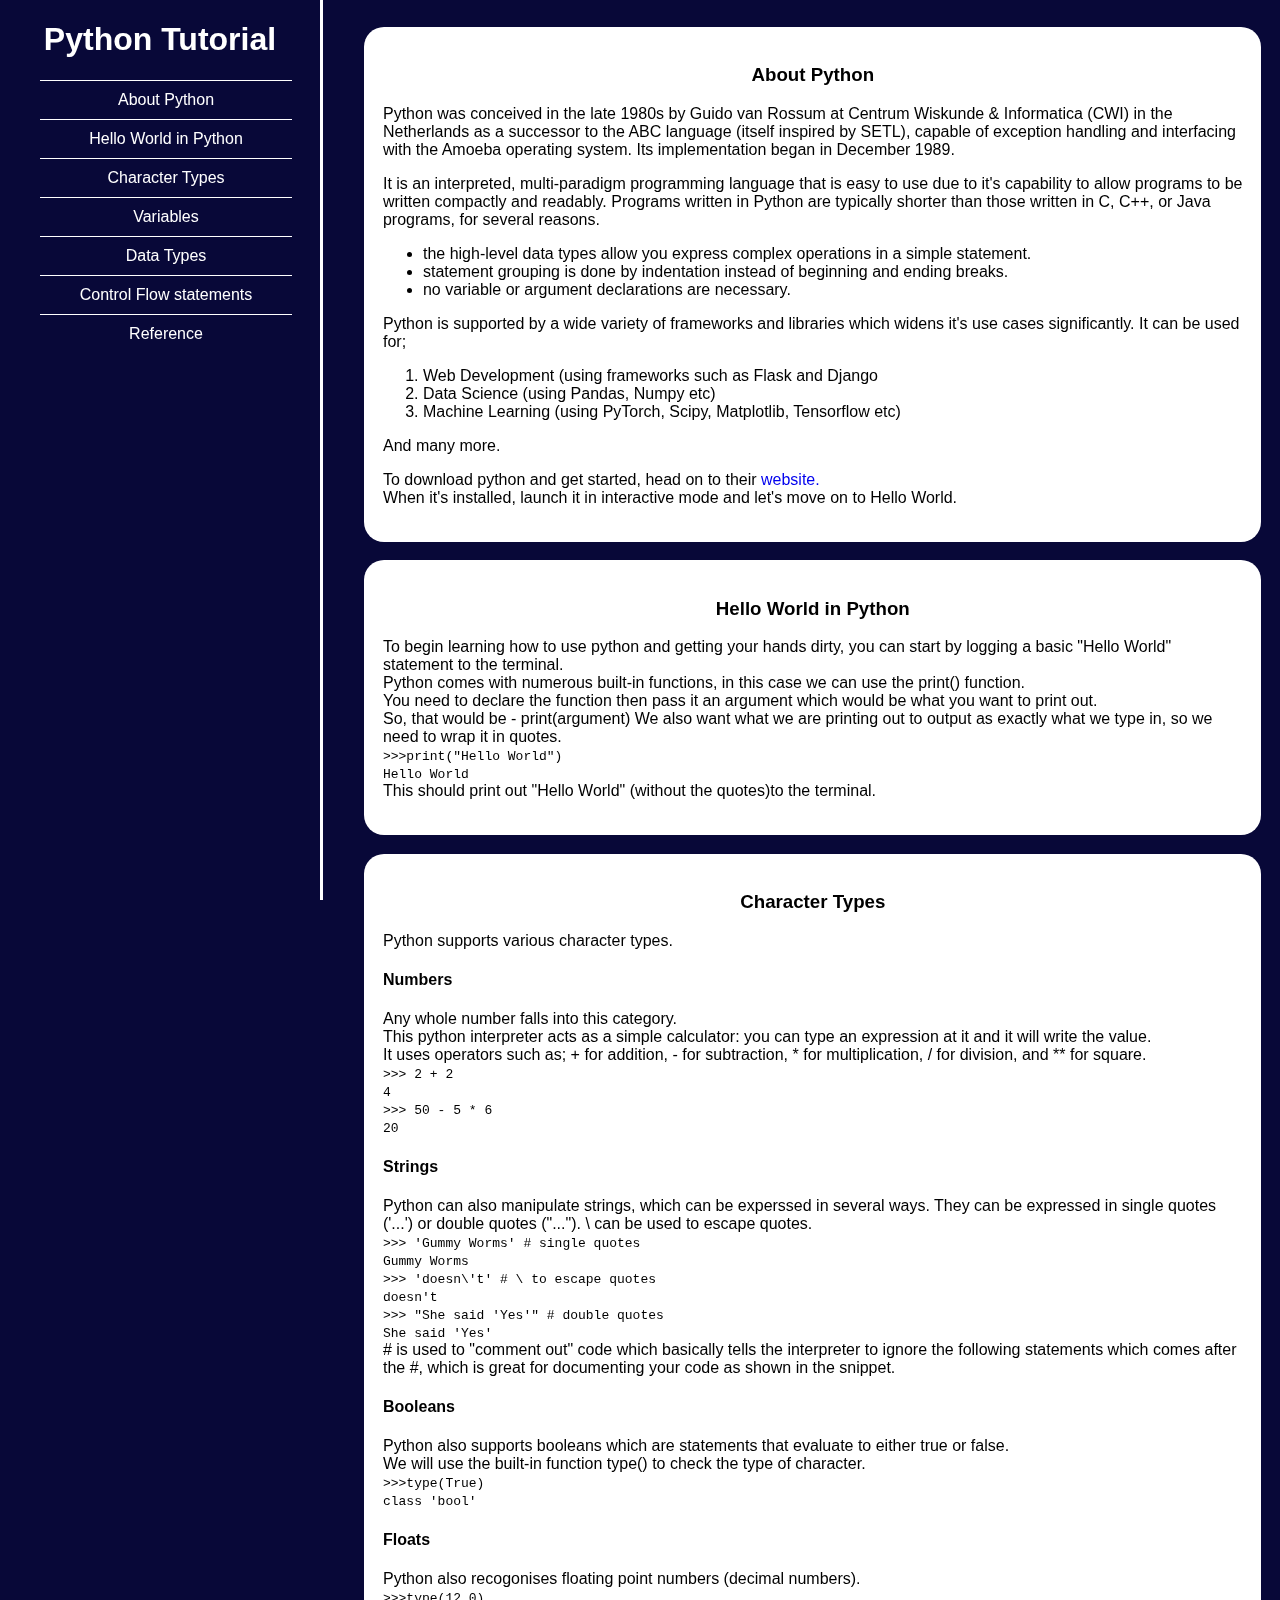
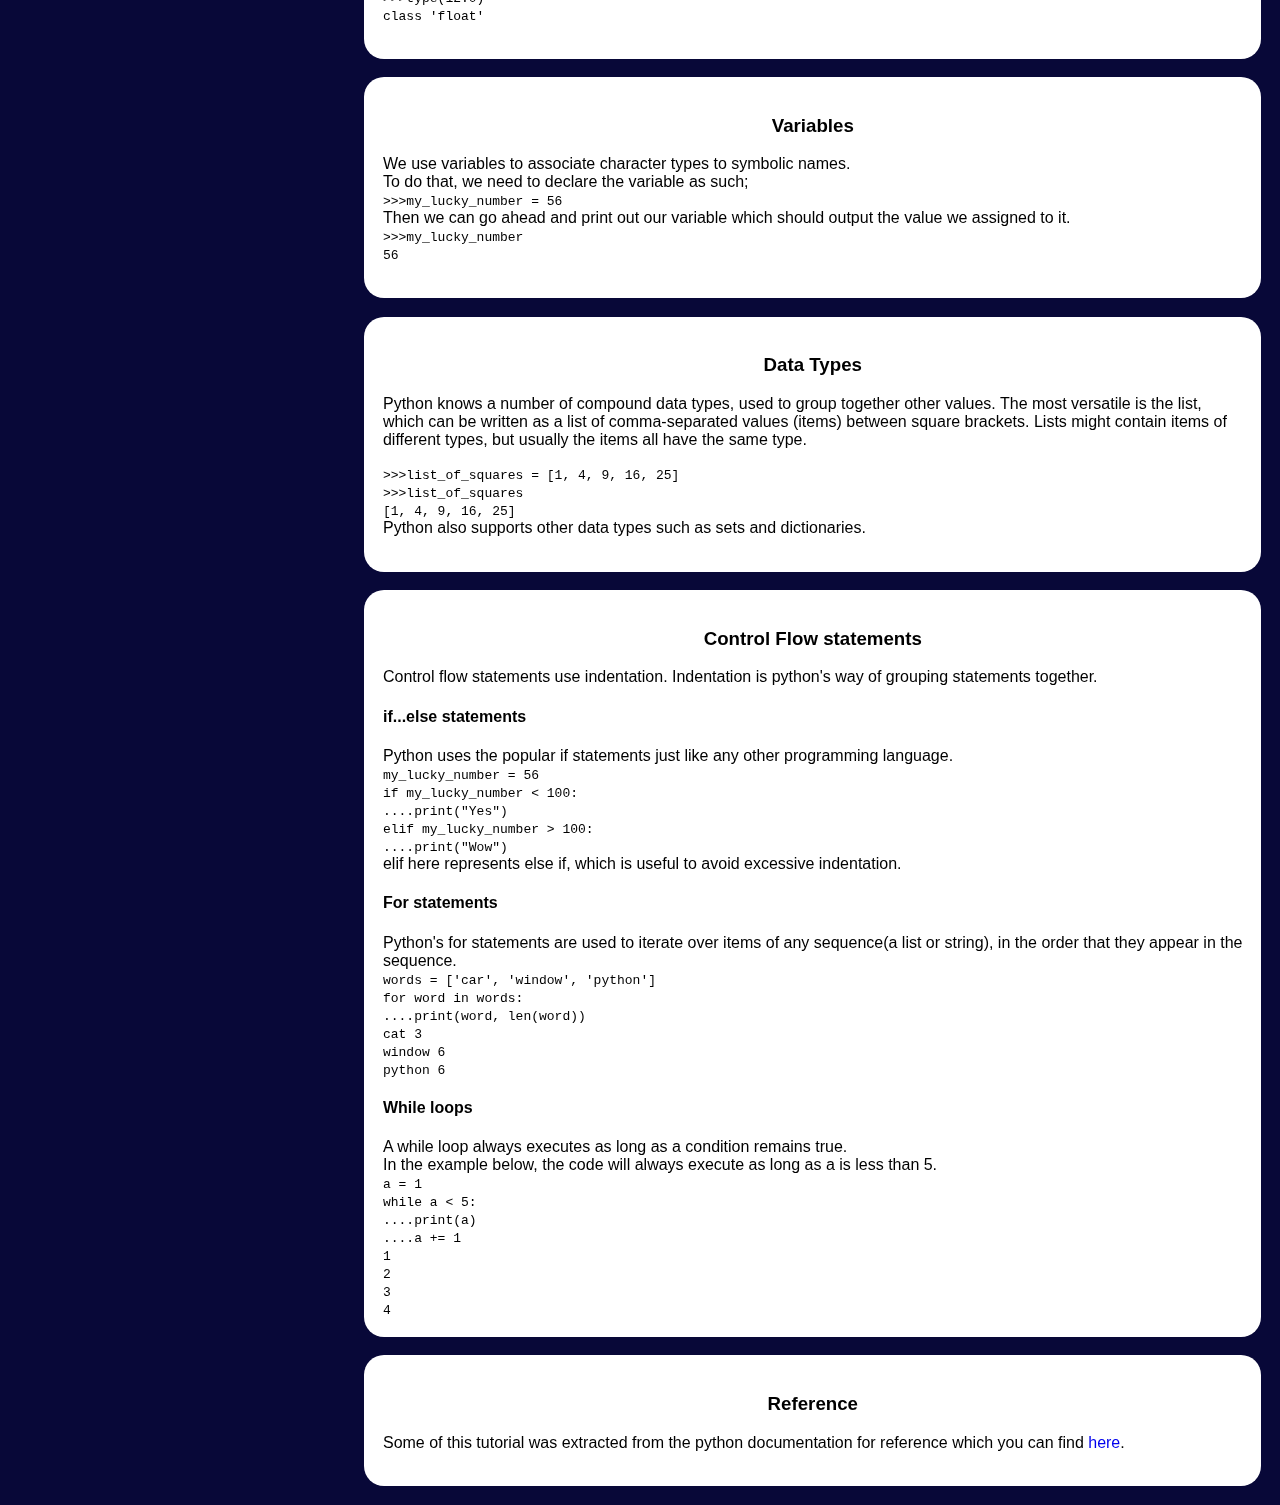
<file: Responsive-Web-Design/Technical-Documentation-Page/index.html>
<!DOCTYPE html>
<html lang="en">
<head>
    <meta charset="UTF-8">
    <meta name="viewport" content="width=device-width, initial-scale=1.0">
    <meta http-equiv="X-UA-Compatible" content="ie=edge">
    <link rel="stylesheet" href="style.css">
    <title>Python</title>
</head>
<body>
    <nav id="navbar">
        <header><h1>Python Tutorial</h1></header>
        <ul>
            <li><a class="nav-link" href="#About_Python">About Python</a></li>
            <li><a class="nav-link" href="#Hello_World_In_Python">Hello World in Python</a></li>
            <li><a class="nav-link" href="#Character_Types">Character Types</a></li>
            <li><a class="nav-link" href="#Variables">Variables </a></li>
            <li><a class="nav-link" href="#Data_Types">Data Types</a></li>
            <li><a class="nav-link" href="#Control_Flow_Statements">Control Flow statements</a></li>
            <li><a class="nav-link" href="#Reference">Reference</a></li>
        </ul>
    </nav>
    <main id="main-doc">
        <section class="main-section" id="About_Python">
            <!-- Python and its story and uses -->
            <header><h3>About Python</h3></header>
            <p>
                Python was conceived in the late 1980s by Guido van Rossum 
                at Centrum Wiskunde & Informatica (CWI) in the Netherlands 
                as a successor to the ABC language (itself inspired by SETL), 
                capable of exception handling and interfacing with the Amoeba 
                operating system. Its implementation began in December 1989. 
            </p>
            <p>
                It is an interpreted, multi-paradigm programming language that is easy to use 
                due to it's capability to allow programs to be written compactly 
                and readably. Programs written in Python are typically shorter than 
                those written in C, C++, or Java programs, for several reasons.
                <ul>
                    <li>
                        the high-level data types allow you express complex operations 
                        in a simple statement.
                    </li>
                    <li>
                        statement grouping is done by indentation instead of beginning and
                        ending breaks.
                    </li>
                    <li>
                        no variable or argument declarations are necessary.
                    </li>
                </ul> 
            </p>
            <p>
                Python is supported by a wide variety of frameworks and libraries which widens it's use cases 
                significantly.
                It can be used for;
                <ol>
                    <li>Web Development (using frameworks such as Flask and Django</li>
                    <li>Data Science (using Pandas, Numpy etc)</li>
                    <li>Machine Learning (using PyTorch, Scipy, Matplotlib, Tensorflow etc)</li>
                </ol>
                And many more.
            </p>
            <p>
                To download python and get started, head on to their <a href="https://www.python.org">website.</a><br>
                When it's installed, launch it in interactive mode and let's move on to Hello World.
            </p>
            
        </section>
        <section class="main-section" id="Hello_World_In_Python">
            <!-- hello world in python -->
            <header><h3>Hello World in Python</h3></header>
            <p>
                To begin learning how to use python and getting your hands dirty, you can start by 
                logging a basic "Hello World" statement to the terminal.<br>
                Python comes with numerous built-in functions, in this case we can use the print() function.<br>
                You need to declare the function then pass it an argument which would be what you want to print out.<br>
                So, that would be - print(argument)
                We also want what we are printing out to output as exactly what we type in, so we need to wrap it in quotes.<br>
                <code>>>>print("Hello World")<br>Hello World</code><br>
                This should print out "Hello World" (without the quotes)to the terminal.
            </p>
            <p></p>
            
        </section>
        <section class="main-section" id="Character_Types">
            <!-- Python character types and basics, arithmetic operators -->
            <header><h3> Character Types</h3></header>
            <p>
                Python supports various character types.
                <h4>Numbers</h4>
                Any whole number falls into this category.<br>
                This python interpreter acts as a simple calculator: you can type an expression at it and it will write the value.<br>
                It uses operators such as; + for addition, - for subtraction, * for multiplication, / for division, and ** for square.<br>
                <code>
                    >>> 2 + 2<br>
                    4<br>
                </code>
                <code>
                    >>> 50 - 5 * 6<br>
                    20<br>

                </code>
                <h4>Strings</h4>
                Python can also manipulate strings, which can be experssed in several ways. They can be expressed in single quotes ('...')
                or double quotes ("...").
                \ can be used to escape quotes.<br>
                <code>
                    >>> 'Gummy Worms' # single quotes<br>
                    Gummy Worms<br>
                    >>> 'doesn\'t' # \ to escape quotes<br>
                    doesn't<br>
                    >>> "She said 'Yes'" # double quotes<br>
                    She said 'Yes'<br>
                </code>
                # is used to "comment out" code which basically tells the interpreter to ignore the following statements which comes after the #, 
                which is great for documenting your code as shown in the snippet.
                
                <h4>Booleans</h4>
                Python also supports booleans which are statements that evaluate to either true or false.<br>
                We will use the built-in function type() to check the type of character.<br>
                <code>
                    >>>type(True)<br>
                    class 'bool'<br>
                </code>
                <h4> Floats</h4>
                Python also recogonises floating point numbers (decimal numbers).<br>
                <code>
                    >>>type(12.0)<br>
                    class 'float'<br>
                </code>
                
            </p>
        </section>
        <section class="main-section" id="Variables">
            <!-- Python Data Structures -->
            <header><h3>Variables</h3></header>
            <p>
                We use variables to associate character types to symbolic names.<br>
                To do that, we need to declare the variable as such;<br>
                
                <code>
                    >>>my_lucky_number = 56<br>
                </code>
                Then we can go ahead and print out our variable which should output the value we assigned to it.<br>
                <code>
                    >>>my_lucky_number<br>
                    56<br>

                </code>
            </p>
        </section>
        <section class="main-section" id="Data_Types">
            <!-- Control flow statements -->
            <header><h3>Data Types</h3></header>
            <p>
                Python knows a number of compound data types, used to group together other values. 
                The most versatile is the list, which can be written as a list of comma-separated 
                values (items) between square brackets. Lists might contain items of different types, 
                but usually the items all have the same type.<br>
            </p>
            <p>
                <code>
                    >>>list_of_squares = [1, 4, 9, 16, 25]<br>
                    >>>list_of_squares<br>
                    [1, 4, 9, 16, 25]<br>
                </code>
                Python also supports other data types such as sets and dictionaries.

            </p>
            
        </section>
        <section class="main-section" id="Control_Flow_Statements">
            <!-- Control flow statements in Python -->
            <header><h3>Control Flow statements</h3></header>
            Control flow statements use indentation. Indentation is python's way of grouping statements together.<br>
            <p>
                <h4>if...else statements</h4>
                Python uses the popular if statements just like any other programming language.<br>
                <code>
                    my_lucky_number = 56<br>
                    if my_lucky_number < 100:<br>
                    ....print("Yes")<br>
                    elif my_lucky_number > 100:<br>
                    ....print("Wow")<br>
                </code>
                elif here represents else if, which is useful to avoid excessive indentation.
            </p>
            <p>
                <h4>For statements</h4>
                Python's for statements are used to iterate over items of any sequence(a list or string), in the
                order that they appear in the sequence.<br>
                <code>
                    words = ['car', 'window', 'python']<br>
                    for word in words:<br>
                    ....print(word, len(word))<br>
                    cat 3<br>
                    window 6<br>
                    python 6<br>
                </code>
            </p>
            <p>
                <h4>While loops</h4>
                A while loop always executes as long as a condition remains true.<br>
                In the example below, the code will always execute as long as a is less than 5.<br>
                <code>
                    a = 1<br>
                    while a < 5:<br>
                    ....print(a)<br>
                    ....a += 1<br>
                    1<br>
                    2<br>
                    3<br>
                    4<br>

                </code>
            
        </section>
        <section class="main-section" id="Reference">
            <header><h3>Reference</h3></header>
            <p>
            Some of this tutorial was extracted from the python documentation for reference
            which you can find <a href="https://www.python.org/doc/">here</a>.</p>

        </section>
    </main>

    
</body>
</html>
</file>
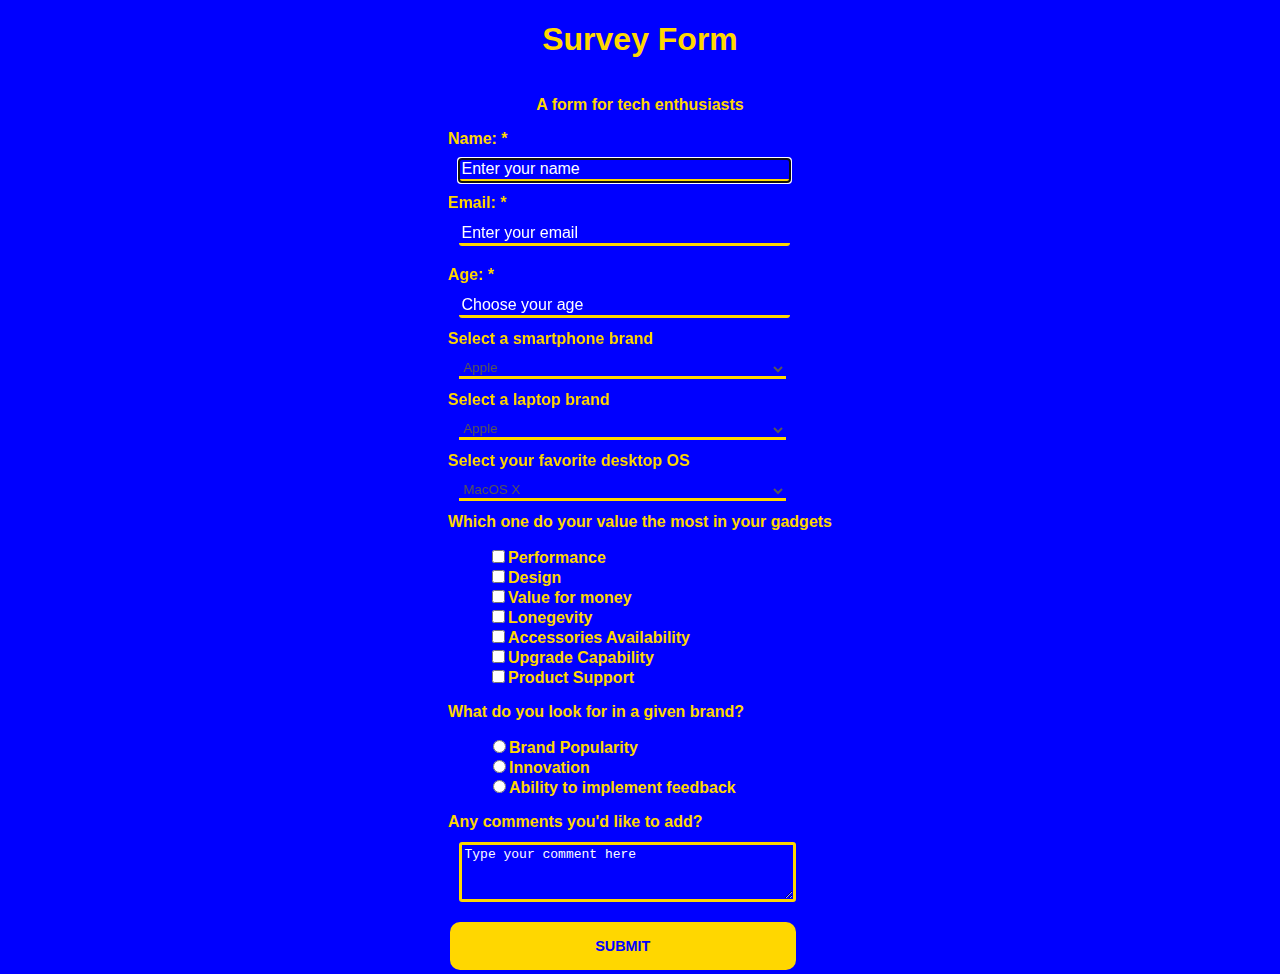
<file: Survey-Form/survey.html>
<!DOCTYPE html>
<html lang="en">
<head>
    <meta charset="UTF-8">
    <meta name="viewport" content="width=device-width, initial-scale=1.0">
    <meta http-equiv="X-UA-Compatible" content="ie=edge">
    <link rel="stylesheet" href="style.css">
    <title>Survey Form</title>
</head>
<body>
    <h1 id="title">Survey Form</h1>
    
    <div class="the_form">
        <div class="description">
            <p id="description">
            A form for tech enthusiasts
        </p>
        </div>
        
        <form id="survey-form">
            <div class="name">
                <label id="name-label" for="name">Name: * </label>
                <input autofocus type="text" name="name" id="name" 
                class="input-field" placeholder="Enter your name" required><br>
            </div>
            <div class="email">
                <label id="email-label" for ="email">Email: * </label>
                <input type="email" form="email" name="email" id="email"
                class="input-field" placeholder="Enter your email" required>
            </div>
            <div class="age">
                <label id="number-label" for="age">Age: *</label>
                <input type="number" name="age" id="number" min="1" max="120" 
                class="input-field" placeholder="Choose your age">
            </div>
            <div class="smartphone-brand">
                <label id="brand-label" for="brand">Select a smartphone brand</label><br>
                <select id="dropdown">
                    <option disabled value>Select a smartphone brand</option>
                    <option value="Apple">Apple</option>
                    <option value="Samsung">Samsung</option>
                    <option value="Huawei">Huawei</option>
                    <option value="Google">Google</option>
                    <option value="OnePlus">OnePlus</option>
                </select><br>
                
            </div>
            <div class="laptop-brand">
                <label id="brand-label" for="brand">Select a laptop brand</label><br>
                <select id="dropdown">
                    <option disabled value>Select a smartphone brand</option>
                    <option value="Apple">Apple</option>
                    <option value="Dell">Dell</option>
                    <option value="HP">HP</option>
                    <option value="Lenovo">Lenovo</option>
                    <option value="Razer">Razer</option>
                    <option value="Asus">Asus</option>
                </select>
            </div>
            <div class="OS">
                <label id="OS" for="OS">Select your favorite desktop OS</label><br>
                <select id="dropdown">
                    <option disabled value>Select an Operating System</option>
                    <option value="MacOS">MacOS X</option>
                    <option value="Windows">Windows 10</option>
                    <option value="Linux">Linux</option>
                </select>
            </div>
            <div class="preferences">
                <label for="preferences">Which one do your value the most in your gadgets</label>
                <ul id="preferences" style="list-style: none;">
                    <li class="checkbox"><label><input name="prefer" value="1" type="checkbox" 
                        class="userRatings">Performance</label></li>
                    <li class="checkbox"><label><input name="prefer" value="2" type="checkbox" 
                        class="userRatings">Design</label></li>
                    <li class="checkbox"><label><input name="prefer" value="3" type="checkbox" 
                        class="userRatings">Value for money</label></li>
                    <li class="checkbox"><label><input name="prefer" value="4" type="checkbox" 
                        class="userRatings">Lonegevity</label></li>
                    <li class="checkbox"><label><input name="prefer" value="5" type="checkbox" 
                        class="userRatings">Accessories Availability</label></li>
                    <li class="checkbox"><label><input name="prefer" value="6" type="checkbox" 
                        class="userRatings">Upgrade Capability</label></li>
                    <li class="checkbox"><label><input name="prefer" value="7" type="checkbox" 
                        class="userRatings">Product Support</label></li>
                </ul>
            </div>
            <div class="look_for_in_brand">
                <label for="brand-rating">What do you look for in a given brand?</label>
                <ul style="list-style: none;">
                    <li class="radio"><label><input name="radio-buttons" value="1"  
                        type="radio" class="userRatings" >Brand Popularity</label></li>
                    <li class="radio"><label><input name="radio-buttons" value="2"  
                        type="radio" class="userRatings" >Innovation</label></li>
                    <li class="radio"><label><input name="radio-buttons" value="3"  
                        type="radio" class="userRatings" >Ability to implement feedback</label></li>
                </ul>
            </div>
            <div class="comments">
                <label for="comments">Any comments you'd like to add?</label><br>
                <textarea id="comments" class="input-field" style="height: 50px;" 
                name="comments" placeholder="Type your comment here"></textarea>
            </div>
            <button type="submit" id="submit">SUBMIT</button>
        </form>
    </div>
    
</body>
</html>
</file>
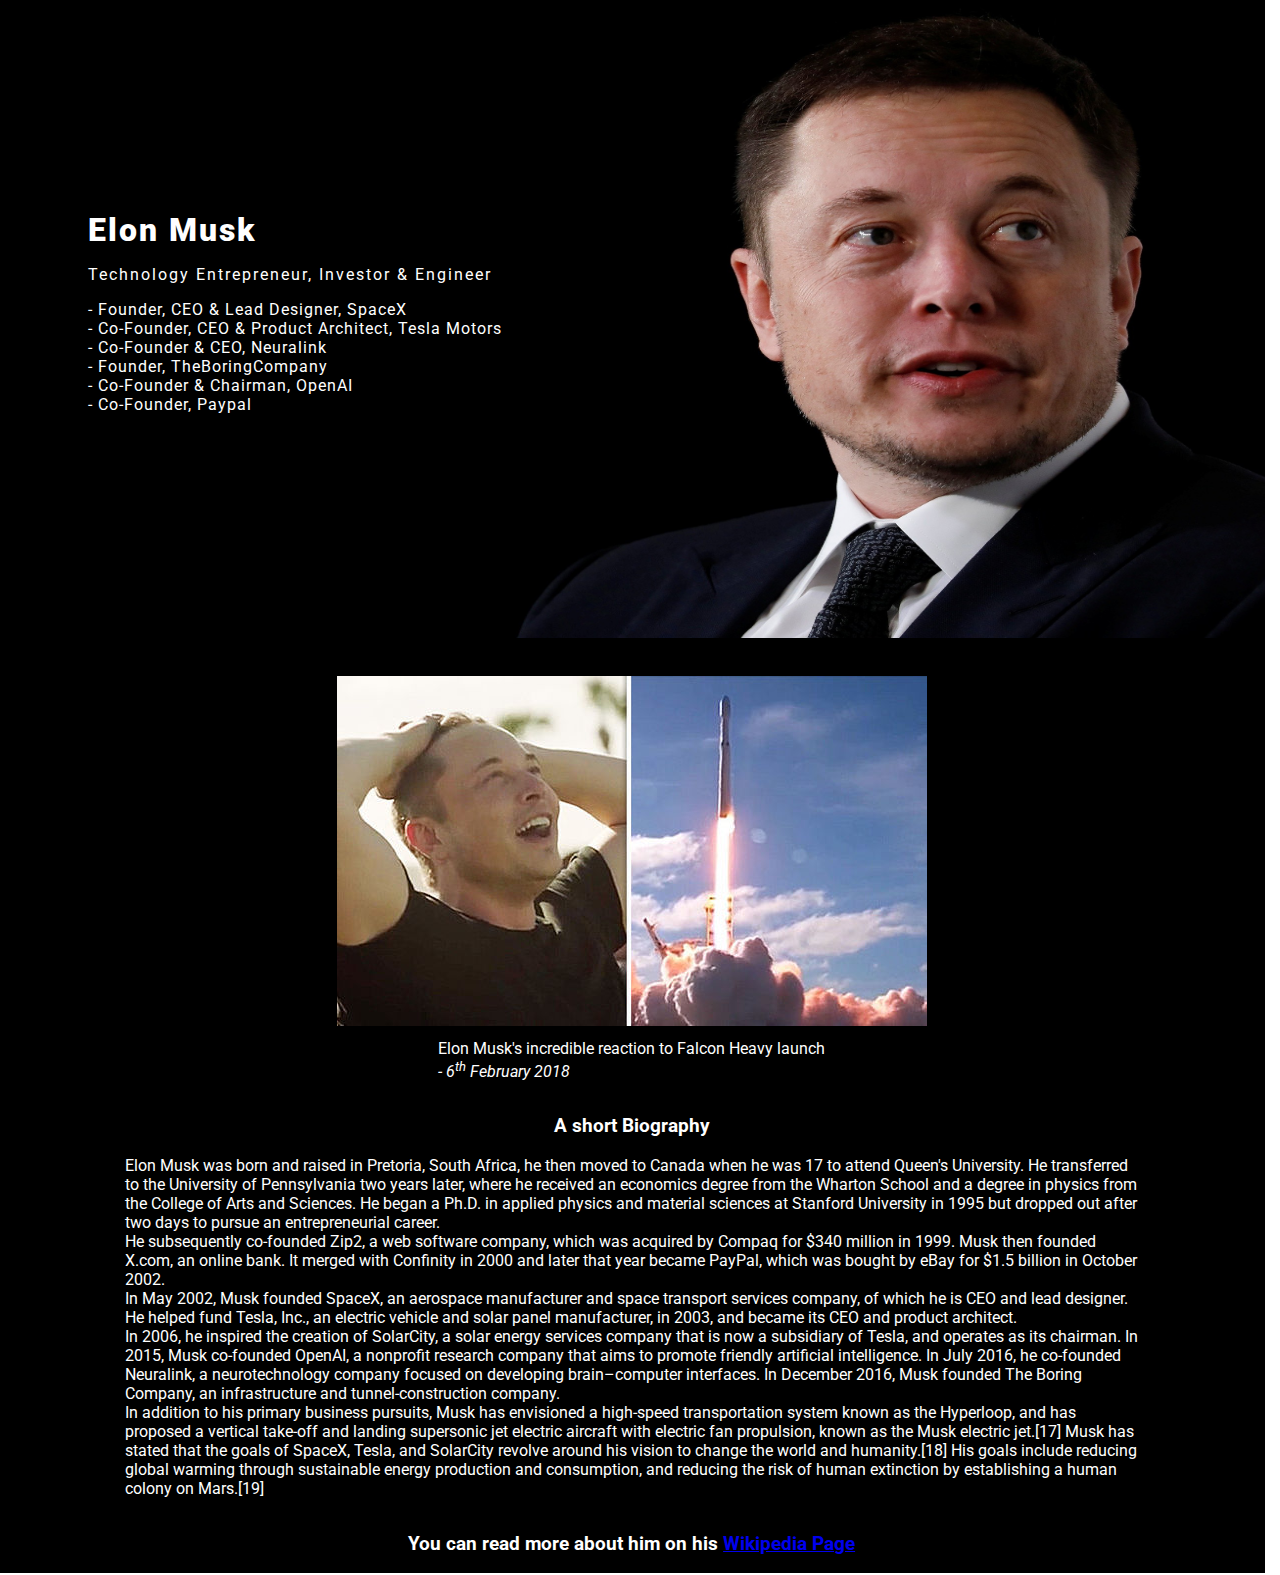
<file: Tribute-Page/tribute.html>
<!DOCTYPE html>
<html lang="en">
<head>
    <meta charset="UTF-8">
    <meta name="viewport" content="width=device-width, initial-scale=1.0">
    <meta http-equiv="X-UA-Compatible" content="ie=edge">
    <link rel="stylesheet" href="style.css">
    <link href="https://fonts.googleapis.com/css?family=Roboto&display=swap" rel="stylesheet">    <title>Elon Musk</title>
</head>
<body>
    <div id="main">
        <div class="text">
        <h1 id="title"><b>Elon Musk</b></h1>
        <p id="occupation">Technology Entrepreneur, Investor & Engineer</p>
        <p id="description">
            - Founder, CEO & Lead Designer, SpaceX<br>
            - Co-Founder, CEO & Product Architect, Tesla Motors<br>   
            - Co-Founder & CEO, Neuralink<br>
            - Founder, TheBoringCompany<br>
            - Co-Founder & Chairman, OpenAI<br>
            - Co-Founder, Paypal<br>
        </p>
        </div>

        <figure id="img-div">
            <img id="image" src="images/launch-pic.jpg">
            <figcaption id="img-caption">
                Elon Musk's incredible reaction to Falcon Heavy launch<br>
                <i> - 6<sup>th</sup> February 2018</i>
            </figcaption>
        </figure>
        <section id="tribute-info">
            <h3><center>A short Biography</center></h3>
            <p>
                Elon Musk was born and raised in Pretoria, South Africa, 
                he then moved to Canada when he was 17 to attend Queen's University. 
                He transferred to the University of Pennsylvania two years later, 
                where he received an economics degree from the Wharton School and 
                a degree in physics from the College of Arts and Sciences. 
                He began a Ph.D. in applied physics and material sciences at 
                Stanford University in 1995 but dropped out after two days to  
                pursue an entrepreneurial career.<br>
                He subsequently co-founded Zip2,  a web software company, 
                which was acquired by Compaq for $340 million in 1999. 
                Musk then founded X.com, an online bank. 
                It merged with Confinity in 2000 and later that year became PayPal, 
                which was bought by eBay for $1.5 billion in October 2002.<br>

                In May 2002, Musk founded SpaceX, an aerospace manufacturer and space 
                transport services company, of which he is CEO and lead designer. 
                He helped fund Tesla, Inc., an electric vehicle and solar panel 
                manufacturer, in 2003, and became its CEO and product architect.<br> 
                In 2006, he inspired the creation of SolarCity, a solar energy services 
                company that is now a subsidiary of Tesla, and operates as its chairman. 
                In 2015, Musk co-founded OpenAI, a nonprofit research company that aims 
                to promote friendly artificial intelligence. In July 2016, he co-founded Neuralink, 
                a neurotechnology company focused on developing brain–computer interfaces. 
                In December 2016, Musk founded The Boring Company, an infrastructure and 
                tunnel-construction company.<br>

                In addition to his primary business pursuits, Musk has envisioned a 
                high-speed transportation system known as the Hyperloop, and has proposed 
                a vertical take-off and landing supersonic jet electric aircraft with electric 
                fan propulsion, known as the Musk electric jet.[17] Musk has stated that the goals 
                of SpaceX, Tesla, and SolarCity revolve around his vision to change the world and 
                humanity.[18] His goals include reducing global warming through sustainable energy 
                production and consumption, and reducing the risk of human extinction by establishing 
                a human colony on Mars.[19]

            </p>
            
        </section>
        <center><h3 id="tribute-info"> You can read more about him on his 
        <a id="tribute-link" target="_blank" href="https://en.wikipedia.org/wiki/Elon_Musk">Wikipedia Page</a></h3></center>


    </div>
</body>
</html>
</file>
<file: Responsive-Web-Design/Technical-Documentation-Page/style.css>
body {
    font-family: Arial, Helvetica, sans-serif;
    background: rgb(8, 8, 56);
}
a{
    text-decoration: none;
    cursor: pointer;
}
#navbar {
    position: fixed;
    top: 0px;
    left: 0px;
    width: 25%;
    height: 100%;
    border-right: 3px solid white;
    color: white;
}
#navbar ul {
    
  overflow-y: auto;
  overflow-x: hidden;
}

#navbar li {
    list-style: none;
    border-top: 1px solid white;
    width: 90%;
    text-align: center;
}
header {
    text-align: center;
    font-size: 1em;
    font-weight: 900;

}
#navbar a {
    display: block;
    color: white;
    padding: 10px;
}
#main-doc {
    position: absolute;
    left: 25%;
    padding-left: 2%;
    color: black;
}
section {
    background: white;
    border-radius: 20px;
    padding: 2%;
    margin: 2%;
}
code {
    line-height: 2%;
}

@media (max-width: 800px) {
    #navbar {
        position: absolute;
        width: 100%;
        top: 0;
        max-height: 350px;
        margin: 0;
        border-bottom: 3px solid white;
    }
    #main-doc {
        position: relative;
        left: 0;
        margin-top: 400px;
    }
}
</file>
<file: Survey-Form/style.css>
body {
    background:  blue;
    font-family: Arial, Helvetica, sans-serif;
    color: gold;
    font-weight: 600;
}
#title {
    color: gold;
    text-align: center;
}
.the_form {
    /* background: white; */
    border-radius: 20px;
    height: 55vw;
    width: 45%;
    margin-left: auto;
    margin-right: auto;
    display: flex;
    flex-direction: column;
    align-items: center;
}
#survey_form {
    display: flex;
    flex-direction: column;
    justify-content: space-between;
}
.name {
    /* background: red; */
}
.email {
    margin-bottom: 2%;
}
::placeholder {
    color: white;;
}
.input-field {
    border: none;
    border-bottom: 3px solid gold;
    border-radius: 3px;
    width: 85%;
    margin: 3%;
    background-color: rgba(255, 255, 255, 0);
    font-size: 1em;
    color: white;
    
}
#dropdown {
    border: none;
    border-bottom: 3px solid gold;
    background-color: rgba(255, 255, 255, 0);
    margin: 3%;
    color: rgb(87, 87, 87);
    width: 85%;
    align-content: center;
}
#comments {
    border: 3px solid gold;
    border-radius: 3px;
}
button {
    background-color: gold;
    border: none;
    width: 90%;
    font-size: 90%;
    font-weight: bold;
    color: blue;
    padding: 16px 32px;
    text-decoration: none;
    border-radius: 10px;
    margin: 4px 2px;
    cursor: pointer;
}
</file>
<file: Tribute-Page/style.css>
:root {
    font-family: 'Roboto', sans-serif, -apple-system, BlinkMacSystemFont, 
    'Segoe UI', Roboto, Oxygen, Ubuntu, Cantarell, 'Open Sans', 'Helvetica Neue', sans-serif;

}

#main {
    background:black;
    background-image: url("images/161894.jpg");
    margin: -10px;
    background-repeat: no-repeat;
    background-size: 110vw 50vw;
    display: flex;
    flex-direction: column;
    width: 99vw;
    height: 100%;
    color: white;
    font-family: var(font-family);
}
.text {
    display: flex;
    flex-direction: column;
    margin-top: 15vw;
    margin-left: 7vw;
    height: 25vw;
    width: 39vw;
    letter-spacing: 2px;
}

#title {
    /* font-size: 3vw; */
    font-weight: bold;
    margin-bottom: 0px;
}
#occupation {
    /* font-size: 1.3vw; */
    margin-bottom: 0px;
}
#description {
    /* font-size: 1.1vw; */
    margin-bottom: 0px;
    letter-spacing: 1px;

}
#image {
    align-content: center;
    width: 100%;
    margin-left: auto;
    margin-right: auto;
    max-width: 600px;
    height: auto;
}
#img-div {
    margin-top: 13vw;
    margin-left: auto;
    margin-right: auto;
    width: auto;
    height: auto;
    display: flex;
    flex-direction: column;
}
#img-caption {
    margin: auto;
    margin-top: 1vw;
}

#tribute-info {
    margin-left: auto;
    margin-right: auto;
    width: 80%;
}

@media (max-width:800px) {
    .text {
        font-size: 2.4vw;
        margin-top: 4vw;
    }
    #image {
        margin-top: 9vw;
    }

}
</file>
